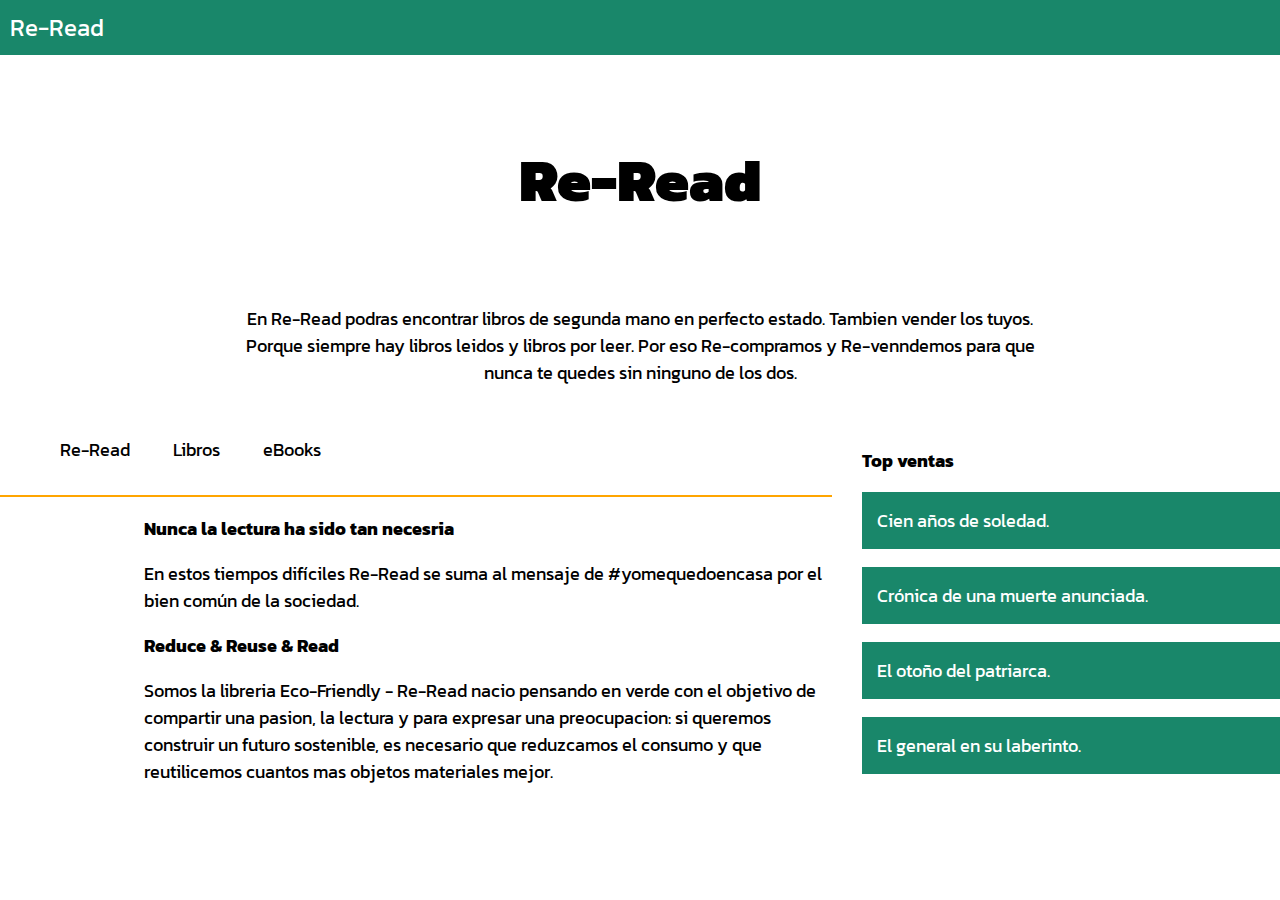
<file: index.html>
<!DOCTYPE html>
<html lang="en">
<head>
    <meta charset="UTF-8">
    <meta http-equiv="X-UA-Compatible" content="IE=edge">
    <meta name="viewport" content="width=device-width, initial-scale=1.0">
    <title>Re-Read</title>
    <link rel="stylesheet" href="css/estilos.css">
    <link rel="preconnect" href="https://fonts.googleapis.com">
    <link rel="preconnect" href="https://fonts.gstatic.com" crossorigin>
    <link href="https://fonts.googleapis.com/css2?family=Kanit:wght@300&display=swap" rel="stylesheet">
</head>
<header>Re-Read</header>
<body>
    <div class="row">
        <div class="column-100">
            <h4><strong>Re-Read</strong></h4>
            <p>En Re-Read podras encontrar libros de segunda mano en perfecto estado. Tambien vender los tuyos. Porque siempre hay libros leidos y libros por leer. Por eso Re-compramos y Re-venndemos para que nunca te quedes sin ninguno de los dos. </p>
        </div>
    </div>
    <div class="row">
        <div class="column-65">
            <nav>
                <ul>
                  <li><a href="">Re-Read</a></li>
                  <li><a href="paginas/libros.html">Libros</a></li>
                  <li><a href="paginas/eBooks.html">eBooks</a></li>
                </ul>
            </nav>
            <p class="pad"><strong>Nunca la lectura ha sido tan necesria</strong></p>
            <p class="pad">En estos tiempos difíciles Re-Read se suma al mensaje de #yomequedoencasa por el bien común de la sociedad.</p>
            
            <p class="pad"><strong>Reduce & Reuse & Read</strong></p>
            <p class="pad">Somos la libreria Eco-Friendly - Re-Read nacio pensando en verde con el objetivo de compartir una pasion, la lectura y para expresar una preocupacion: si queremos construir un futuro sostenible, es necesario que  reduzcamos el consumo y que reutilicemos cuantos mas objetos materiales mejor.</p>
        </div>
        <div class="column-35">
            <div class="menu">
                <p><strong>Top ventas</strong></p>
                <p class="ventas">Cien años de soledad.</p>
                <p class="ventas">Crónica de una muerte anunciada.</p>
                <p class="ventas">El otoño del patriarca.</p>
                <p class="ventas">El general en su laberinto.</p>
            </div>
        </div>
    </div>
</body>
</html>
</file>
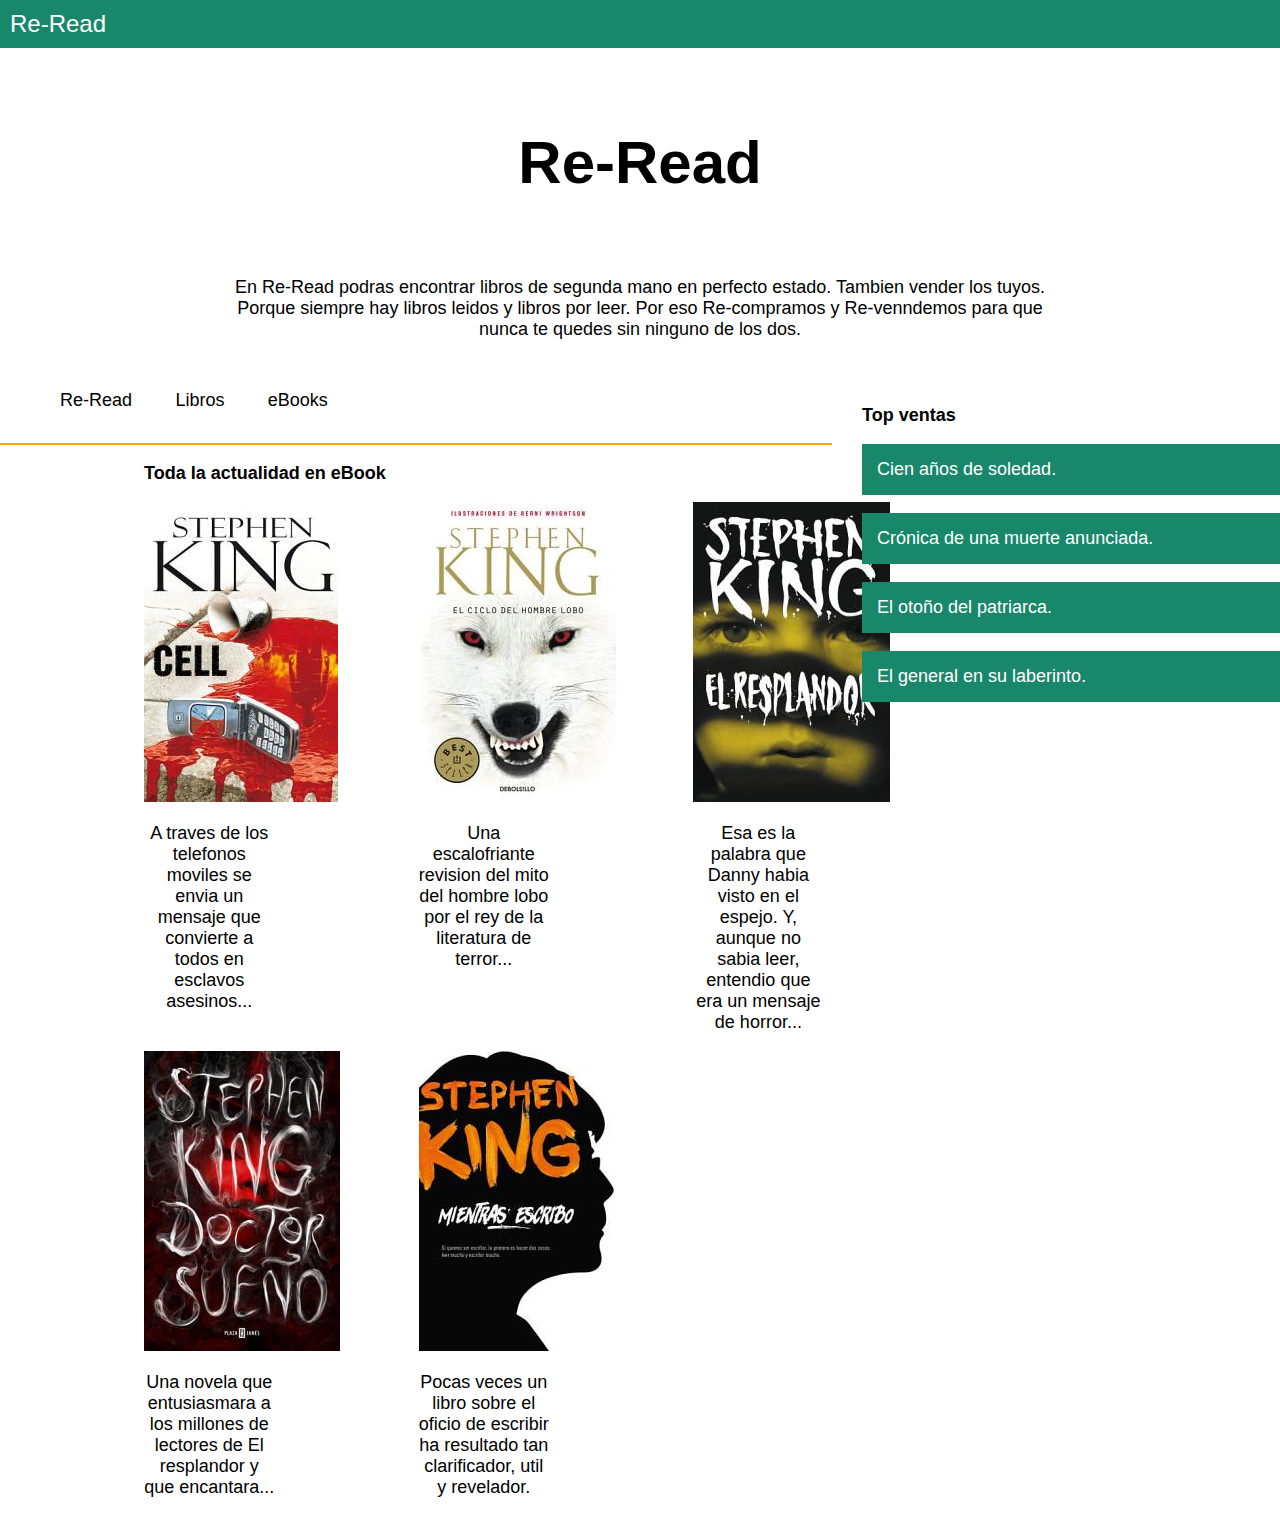
<file: paginas/eBooks.html>
<!DOCTYPE html>
<html lang="en">
<head>
    <meta charset="UTF-8">
    <meta http-equiv="X-UA-Compatible" content="IE=edge">
    <meta name="viewport" content="width=device-width, initial-scale=1.0">
    <title>Re-Read</title>
    <link rel="stylesheet" href="../css/estilos.css">
</head>
<header>Re-Read</header>
<body>
    <div class="row">
        <div class="column-100">
            <h4><strong>Re-Read</strong></h4>
            <p>En Re-Read podras encontrar libros de segunda mano en perfecto estado. Tambien vender los tuyos. Porque siempre hay libros leidos y libros por leer. Por eso Re-compramos y Re-venndemos para que nunca te quedes sin ninguno de los dos. </p>
        </div>
    </div>
    <div class="row">
        <div class="column-65">
            <nav>
                <ul>
                  <li><a href="../index.html">Re-Read</a></li>
                  <li><a href="libros.html">Libros</a></li>
                  <li><a href="eBooks.html">eBooks</a></li>
                </ul>
            </nav>
            <p class="pad"><strong>Toda la actualidad en eBook</strong></p>
        </div>
    </div>
    <div class="row">
        <div class="column-65 row">
            <div class="column-33">
                <img src="../img/cell.jpeg" alt="" class="pad libros">
                <p class="text pad">A traves de los telefonos moviles se envia un mensaje que convierte a todos en esclavos asesinos...</p>
            </div>
            <div class="column-33">
                <img src="../img/elciclodelhombrelobo.jpeg" alt="" class="pad libros">
                <p class="text pad">Una escalofriante revision del mito del hombre lobo por el rey de la literatura de terror...</p>
            </div>
            <div class="column-33">
                <img src="../img/elresplandor.jpeg" alt="" class="pad libros">
                <p class="text pad">Esa es la palabra que Danny habia visto en el espejo. Y, aunque no sabia leer, entendio que era un mensaje de horror...</p>
            </div>
            <div class="column-33">
                <img src="../img/doctorsleep.jpeg" alt="" class="pad ">
                <p class="text pad">Una novela que entusiasmara a los millones de lectores de El resplandor y que encantara...</p>
            </div>
            <div class="column-33">
                <img src="../img/mientrasescribo.jpeg" alt="" class="pad ">
                <p class="text pad">Pocas veces un libro sobre el oficio de escribir ha resultado tan clarificador, util y revelador.</p>
            </div>
        </div>
        <div class="column-35-2">
            <div class="menu">
                <p><strong>Top ventas</strong></p>
                <p class="ventas" width>Cien años de soledad.</p>
                <p class="ventas">Crónica de una muerte anunciada.</p>
                <p class="ventas">El otoño del patriarca.</p>
                <p class="ventas">El general en su laberinto.</p>
            </div>
        </div>
    </div>





        
    
</body>
</html>
</file>
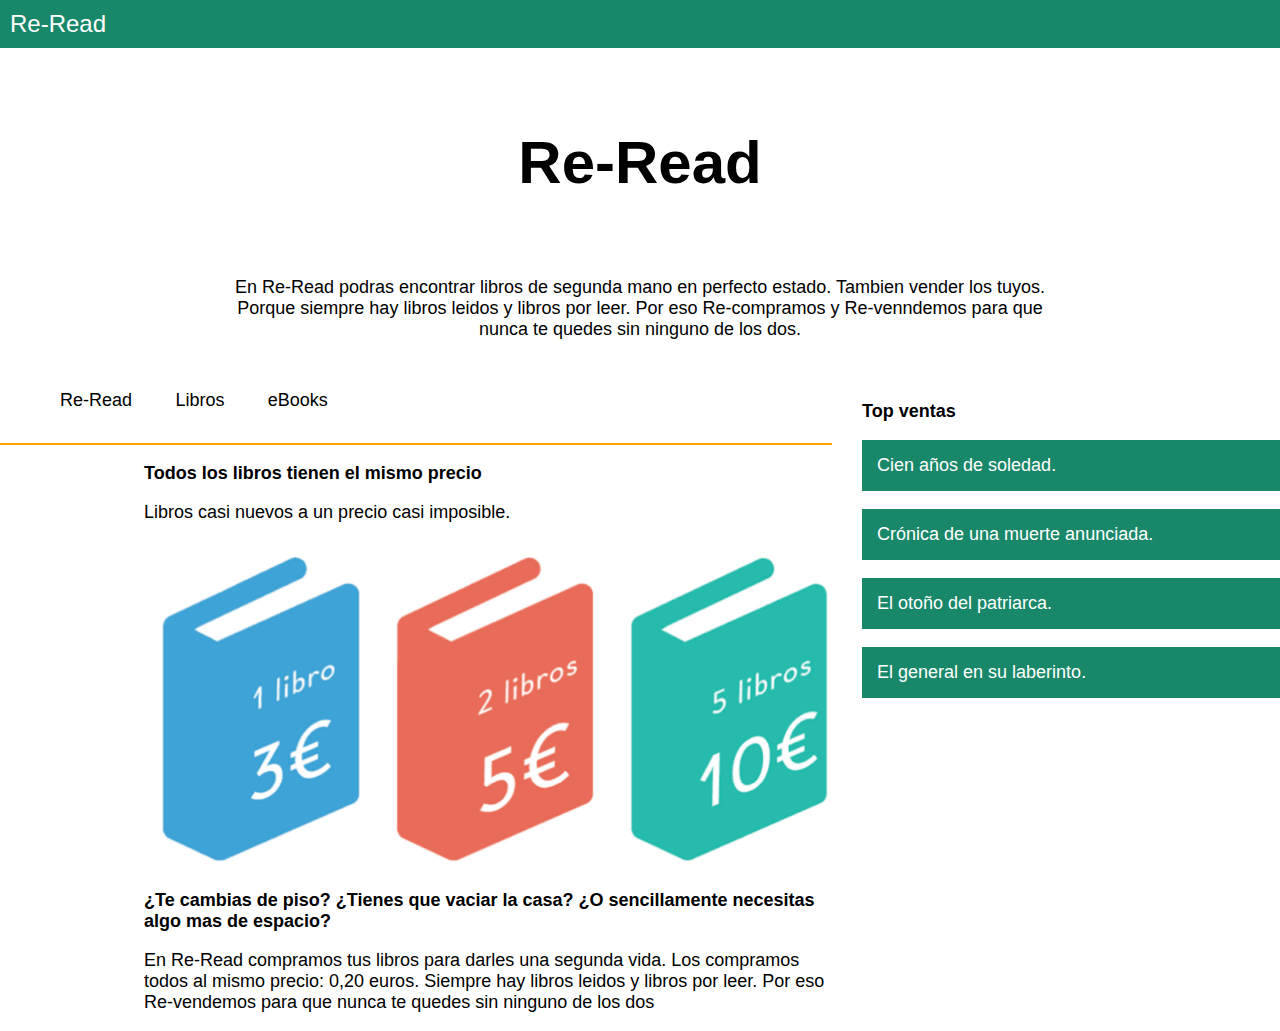
<file: paginas/libros.html>
<!DOCTYPE html>
<html lang="en">
<head>
    <meta charset="UTF-8">
    <meta http-equiv="X-UA-Compatible" content="IE=edge">
    <meta name="viewport" content="width=device-width, initial-scale=1.0">
    <title>Re-Read</title>
    <link rel="stylesheet" href="../css/estilos.css">
</head>
<header>Re-Read</header>
<body>
    <div class="row">
        <div class="column-100">
            <h4><strong>Re-Read</strong></h4>
            <p>En Re-Read podras encontrar libros de segunda mano en perfecto estado. Tambien vender los tuyos. Porque siempre hay libros leidos y libros por leer. Por eso Re-compramos y Re-venndemos para que nunca te quedes sin ninguno de los dos. </p>
        </div>
    </div>
    <div class="row">
        <div class="column-65">
            <nav>
                <ul>
                  <li><a href="../index.html">Re-Read</a></li>
                  <li><a href="libros.html">Libros</a></li>
                  <li><a href="eBooks.html">eBooks</a></li>
                </ul>
            </nav>
            <p class="pad"><strong>Todos los libros tienen el mismo precio</strong></p>
            <p class="pad">Libros casi nuevos a un precio casi imposible.</p>
            <img src="../img/libros.png" alt="" class="pad lol" width="700px">
            <p class="pad"><strong>¿Te cambias de piso? ¿Tienes que vaciar la casa? ¿O sencillamente necesitas algo mas de espacio?</strong></p>
            <p class="pad">En Re-Read compramos tus libros para darles una segunda vida. Los compramos todos al mismo precio: 0,20 euros. Siempre hay libros leidos y libros por leer. Por eso Re-vendemos para que nunca te quedes sin ninguno de los dos</p>
        </div>
        <div class="column-35">
            <div class="menu">
                <p><strong>Top ventas</strong></p>
                <p class="ventas">Cien años de soledad.</p>
                <p class="ventas">Crónica de una muerte anunciada.</p>
                <p class="ventas">El otoño del patriarca.</p>
                <p class="ventas">El general en su laberinto.</p>
            </div>
        </div>
    </div>
</body>
</html>
</file>
<file: css/estilos.css>
html{
    font-size: 12px;
    font-family: 'Kanit', sans-serif;
}
*{
    box-sizing: border-box;
}
.row{
    display: flex;
    flex-direction: row;
    flex-wrap: wrap;
}
body{
    margin: 0;
}
header{
    background-color: rgb(25, 135, 106);
    color: white;
    font-size: 2rem;
    padding: 10px;
}
.column-100{
    width: 100%;
    text-align: center;
    margin-left:  230px;
    margin-right: 230px;
}
.column-65{
    width: 65%;
}
.pad{
    margin-left: 144px;
}
.column-35{
    width: 35%;
    margin-top: 23px;
}
.column-35-2{
    width: 35%;
    margin-top: -117px;
}
.column-33{
    width: 33%;
}
.menu{
    margin-left: 30px;
    margin-top: 20px;
    width: 100%;
}
h4{
    font-size: 5rem;
}
p{
    font-size: 1.5rem;
}
.ventas{
    background-color: rgb(25, 135, 106);
    padding: 15px;
    color: white;
}
.bl{
    color: white;
    background-color: orange;
    font-size: 2rem;
}
.ne{
    color: black;
    font-size: 2rem;
}
nav{
    border-bottom: 2px solid orange
}
nav li{
    background-color: rgb(255, 255, 255);
    display: inline-block;
    padding: 15px 20px;
    text-align: left;
    padding: 20px;
    font-size: 1.5rem;
}
nav a{
    color: black;
    text-decoration: none;
}
nav li:hover{
    color: white;
    background-color: orange;
}
.libros{
    margin-top: 00px;
}
.text{
    text-align: center;
}
.la{
    font-size: 0.5rem;
}
@media screen and (max-width: 700px){
    .column-100{
        margin-left:10px;
        margin-right: 10px;
    }
    .column-65{
        width: 100%;
    }
    .pad{
        margin-left: 20px;
        margin-right: 20px;
    }
    .column-35{
        width: 100%;
        margin-right: 25px;
    }
    .column-35-10{
        width: 100%;
        margin-right: 25px;
    }
    li{
        width: 100%;
    }
    .lol{
        width: 570px;
    }
    .column-33{
        width: 100%;
        text-align: center;
    }
    .column-35-1{
        width: 100%;
    }
    .pad{
        margin-left: 10px;
    }
    .libros{
        margin-top: 0px;
    }
    .menu{
        margin-top: 0px;
    }
    .column-35-2{
        width: 100%;
        margin-top: 0px;
    }
    }
</file>
